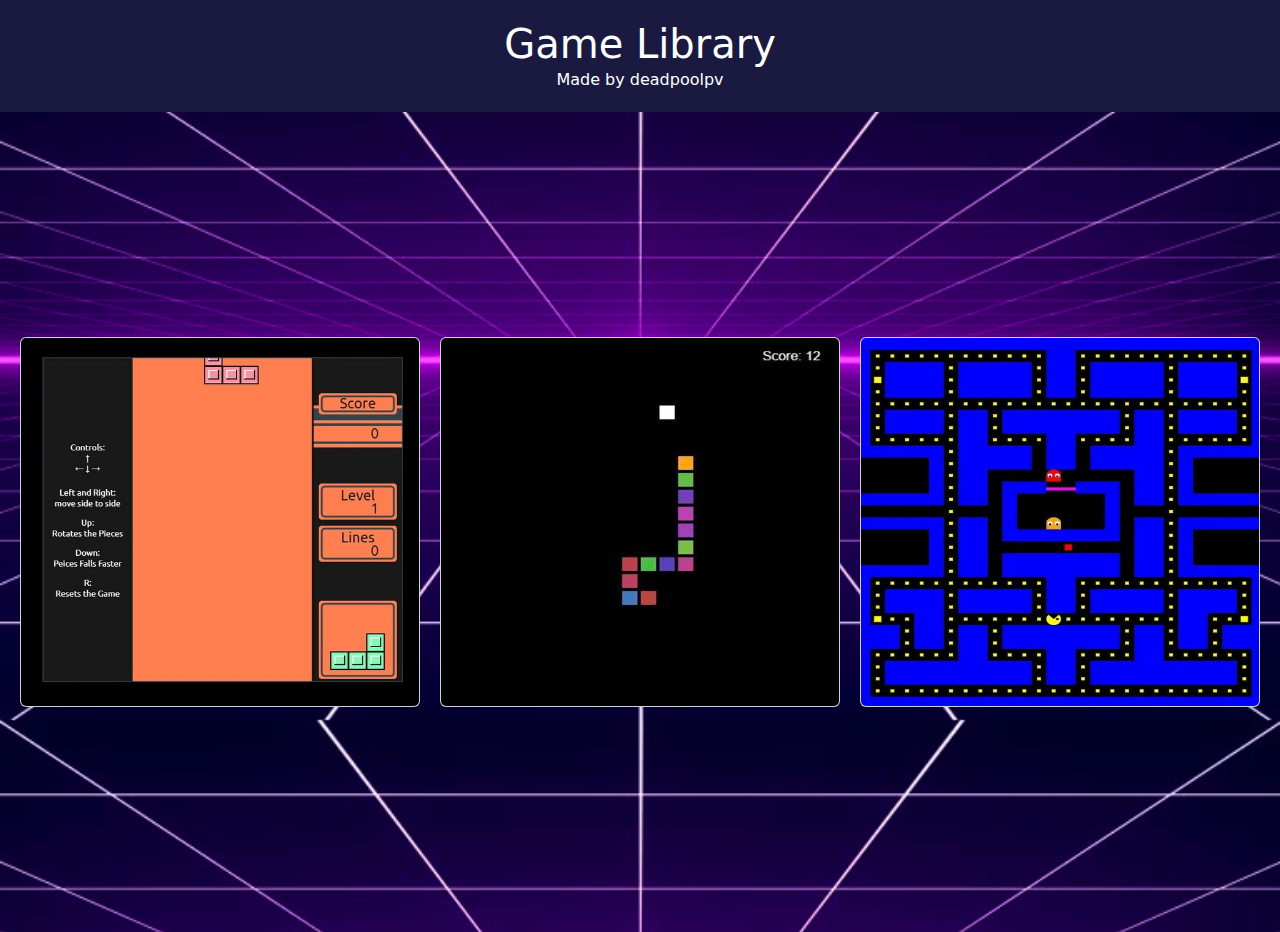
<file: index.html>
<!DOCTYPE html>
<html lang="en">
<head>
    <meta charset="UTF-8">
    <meta name="viewport" content="width=device-width, initial-scale=1.0">
    <link rel="icon" href="assets/favicon.ico">
    <link rel="stylesheet" href="assets/style.css">
    <link href="https://cdnjs.cloudflare.com/ajax/libs/bootstrap/5.3.0/css/bootstrap.min.css" rel="stylesheet">
    <title>Hoverable Hyperlink Cards</title>
</head>
<body style="background-image: url('assets/Images/retro_bg.jpg'); background-size: 100%;">
    <div class="header">
        <h1>Game Library</h1>
        <p>Made by deadpoolpv</p>
    </div>
    
    <div class="content">
        <div class="card-container">
            <!-- Card 1 -->
            <a href="Tettris_Website/index.html" class="card-link" target="_blank">
                <div class="card">
                    <img src="assets/Images/Tetris.jpg" alt="Tetris Game Image">
                    <div class="card-overlay">
                        <p>Play the Tetris Game</p>
                    </div>
                </div>
            </a>
            <!-- Card 2 -->
            <a href="SnakeGame/index.html" class="card-link" target="_blank">
                <div class="card">
                    <img src="assets/Images/Snake.jpg" alt="Snake Game Image">
                    <div class="card-overlay">
                        <p>Play the Snake Game</p>
                </div>
                </div>
            </a>
            <!-- Card 3 -->
            <a href="PacMan/pacboy.html" class="card-link" target="_blank">
                <div class="card">
                    <img src="assets/Images/Pacman.jpg" alt="Pacman Game Image">
                    <div class="card-overlay">
                        <p>Play the Pacman Game</p>
                    </div>
                </div>
            </a>
        </div>
    </div>
</body>
</html>
</file>
<file: assets/style.css>
body {
    margin: 0;
    padding: 0;
    font-family: Arial, sans-serif;
    height: 100vh;
    width: 100vw;
    overflow: hidden;
}
.header {
    text-align: center;
    padding: 20px;
    background-color: #1A1A40;
    color: white;
}
.header h1 {
    margin: 0;
    font-size: 2.5rem;
}
.header p {
    margin: 0;
    font-size: 1rem;
}
.content {
    display: flex;
    justify-content: center;
    align-items: center;
    height: calc(100vh - 80px); /* Full height minus header height */
}
.card-container {
    display: flex;
    gap: 20px;
}
.card-link {
    text-decoration: none;
    color: inherit;
}
.card {
    position: relative;
    width: 400px;
    height: 500px;
    overflow: hidden;
    border: none;
    transition: transform 0.3s ease-in-out;
}
.card:hover {
    transform: scale(1.1);
}
.card img {
    object-fit: cover;
    width: 100%;
    height: 100%;
}
.card-overlay {
    position: absolute;
    top: 0;
    left: 0;
    width: 100%;
    height: 100%;
    background-color: rgba(0, 0, 0, 0.6);
    color: white;
    display: flex;
    justify-content: center;
    align-items: center;
    opacity: 0;
    transition: opacity 0.3s ease-in-out;
}
.card:hover .card-overlay {
    opacity: 1;
}
</file>
